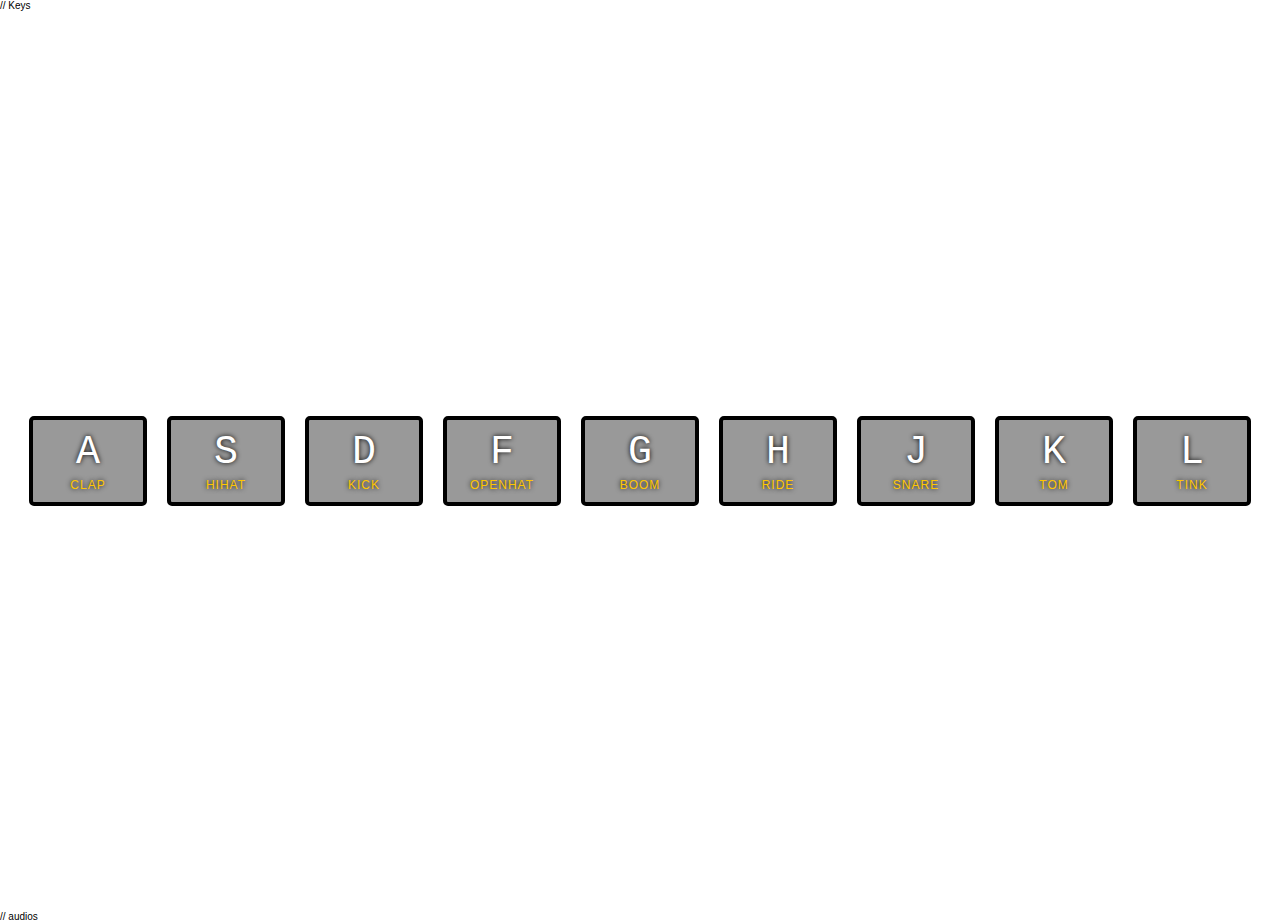
<file: 01 - JavaScript Drum Kit/index.html>
<!DOCTYPE html>
<html lang="en">

<head>
  <meta charset="UTF-8">
  <title>JS Drum Kit</title>
  <link rel="stylesheet" href="style.css">
</head>

<body>
  // Keys
  <div class="keys">
    <div data-key="65" class="key">
      <kbd>A</kbd>
      <span class="sound">clap</span>
    </div>
    <div data-key="83" class="key">
      <kbd>S</kbd>
      <span class="sound">hihat</span>
    </div>
    <div data-key="68" class="key">
      <kbd>D</kbd>
      <span class="sound">kick</span>
    </div>
    <div data-key="70" class="key">
      <kbd>F</kbd>
      <span class="sound">openhat</span>
    </div>
    <div data-key="71" class="key">
      <kbd>G</kbd>
      <span class="sound">boom</span>
    </div>
    <div data-key="72" class="key">
      <kbd>H</kbd>
      <span class="sound">ride</span>
    </div>
    <div data-key="74" class="key">
      <kbd>J</kbd>
      <span class="sound">snare</span>
    </div>
    <div data-key="75" class="key">
      <kbd>K</kbd>
      <span class="sound">tom</span>
    </div>
    <div data-key="76" class="key">
      <kbd>L</kbd>
      <span class="sound">tink</span>
    </div>
  </div>

  // audios
  <audio data-key="65" src="sounds/clap.wav"></audio>
  <audio data-key="83" src="sounds/hihat.wav"></audio>
  <audio data-key="68" src="sounds/kick.wav"></audio>
  <audio data-key="70" src="sounds/openhat.wav"></audio>
  <audio data-key="71" src="sounds/boom.wav"></audio>
  <audio data-key="72" src="sounds/ride.wav"></audio>
  <audio data-key="74" src="sounds/snare.wav"></audio>
  <audio data-key="75" src="sounds/tom.wav"></audio>
  <audio data-key="76" src="sounds/tink.wav"></audio>

  <script src="scripts.js"></script>
</body>

</html>
</file>
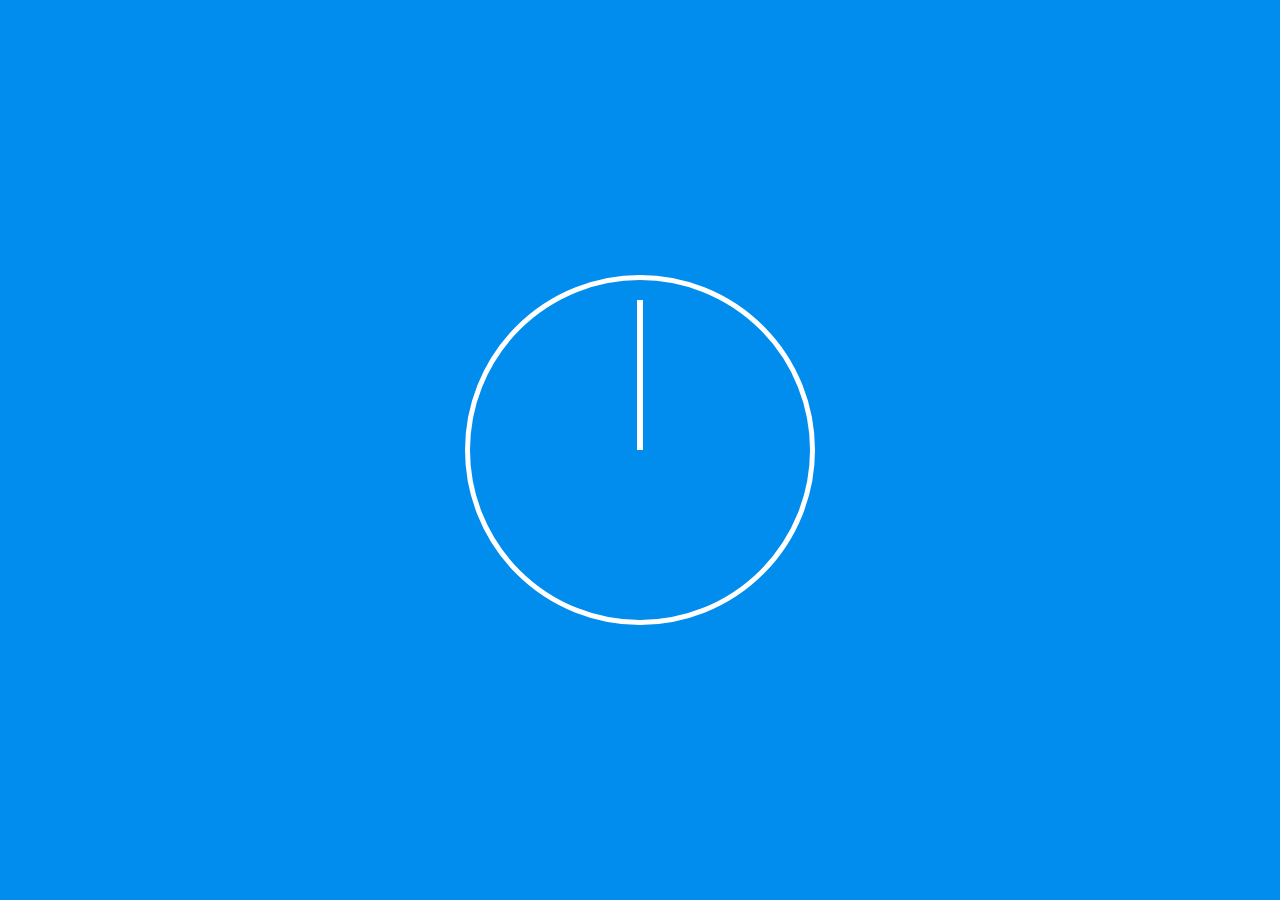
<file: 02 - JS and CSS Clock/index.html>
<!DOCTYPE html>
<html lang="en">

<head>
  <meta charset="UTF-8">
  <title>JS + CSS Clock</title>
  <link rel="stylesheet" href="./style.css">
</head>

<body>
  <div class="clock">
    <div class="clock-face">
      <div class="hand hour-hand"></div>
      <div class="hand min-hand"></div>
      <div class="hand second-hand"></div>
    </div>
  </div>
  <script src="scripts.js"></script>
</body>

</html>
</file>
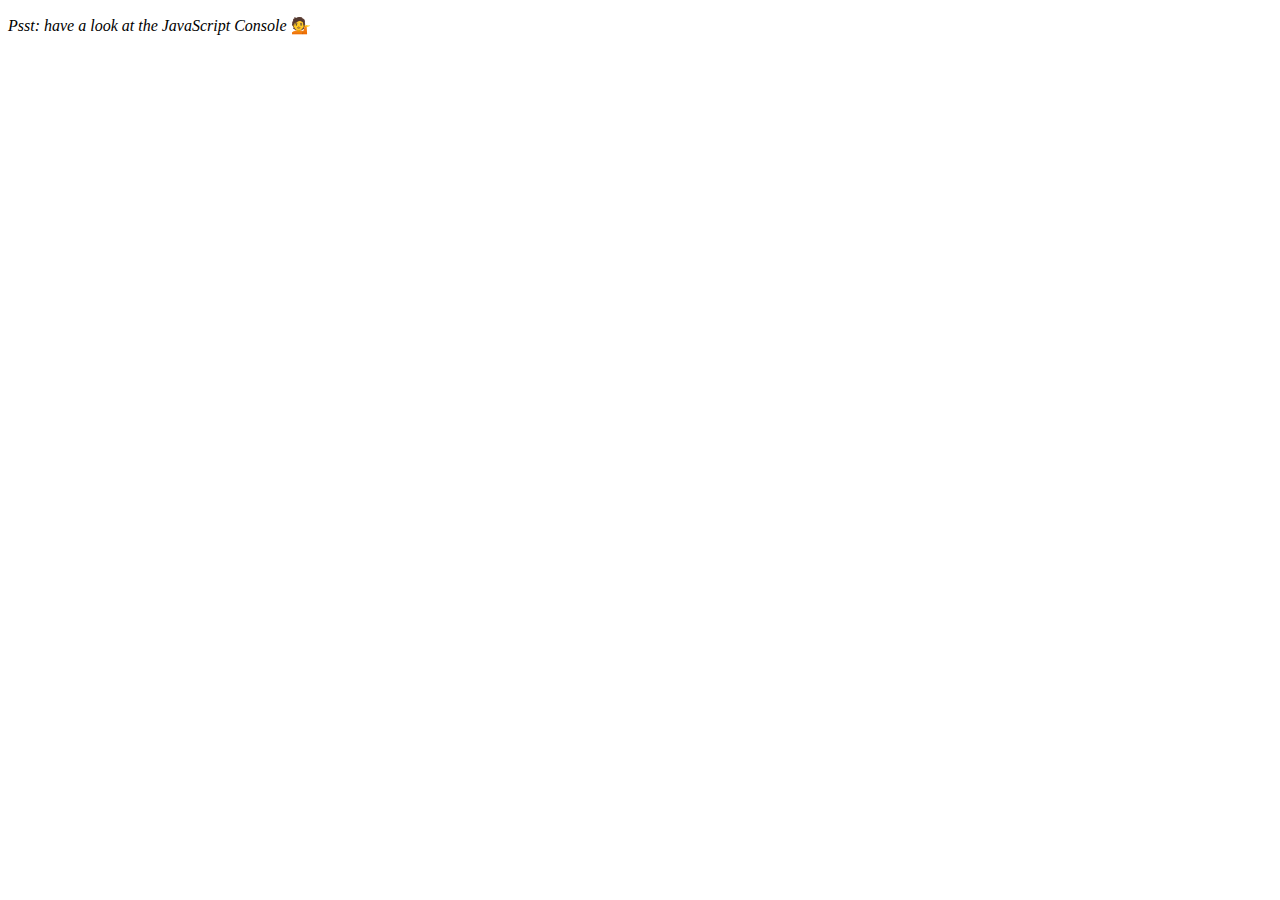
<file: 04 - Array Cardio Day 1/index.html>
<!DOCTYPE html>
<html lang="en">

<head>
  <meta charset="UTF-8">
  <title>Array Cardio 💪</title>
</head>

<body>
  <p><em>Psst: have a look at the JavaScript Console</em> 💁</p>
  <script src="scripts.js"></script>
</body>

</html>
</file>
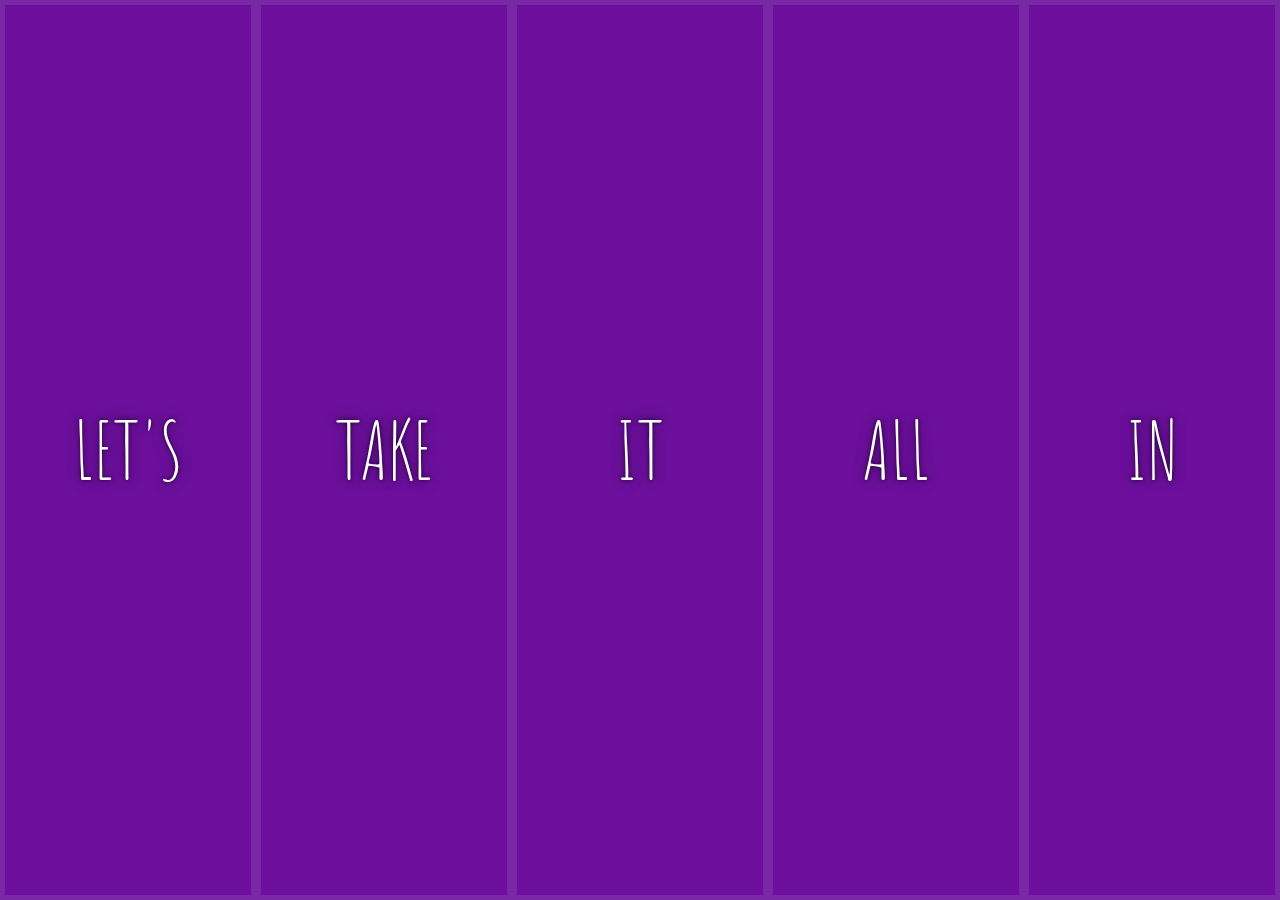
<file: 05 - Flex Panel Gallery/index.html>
<!DOCTYPE html>
<html lang="en">

<head>
  <meta charset="UTF-8">
  <title>Flex Panels 💪</title>
  <link href='https://fonts.googleapis.com/css?family=Amatic+SC' rel='stylesheet' type='text/css'>
  <link rel="stylesheet" href="styles.css">
</head>

<body>
  <div class="panels">
    <div class="panel panel1">
      <p>Hey</p>
      <p>Let's</p>
      <p>Dance</p>
    </div>
    <div class="panel panel2">
      <p>Give</p>
      <p>Take</p>
      <p>Receive</p>
    </div>
    <div class="panel panel3">
      <p>Experience</p>
      <p>It</p>
      <p>Today</p>
    </div>
    <div class="panel panel4">
      <p>Give</p>
      <p>All</p>
      <p>You can</p>
    </div>
    <div class="panel panel5">
      <p>Life</p>
      <p>In</p>
      <p>Motion</p>
    </div>
  </div>
  <script src="scripts.js"></script>
</body>

</html>
</file>
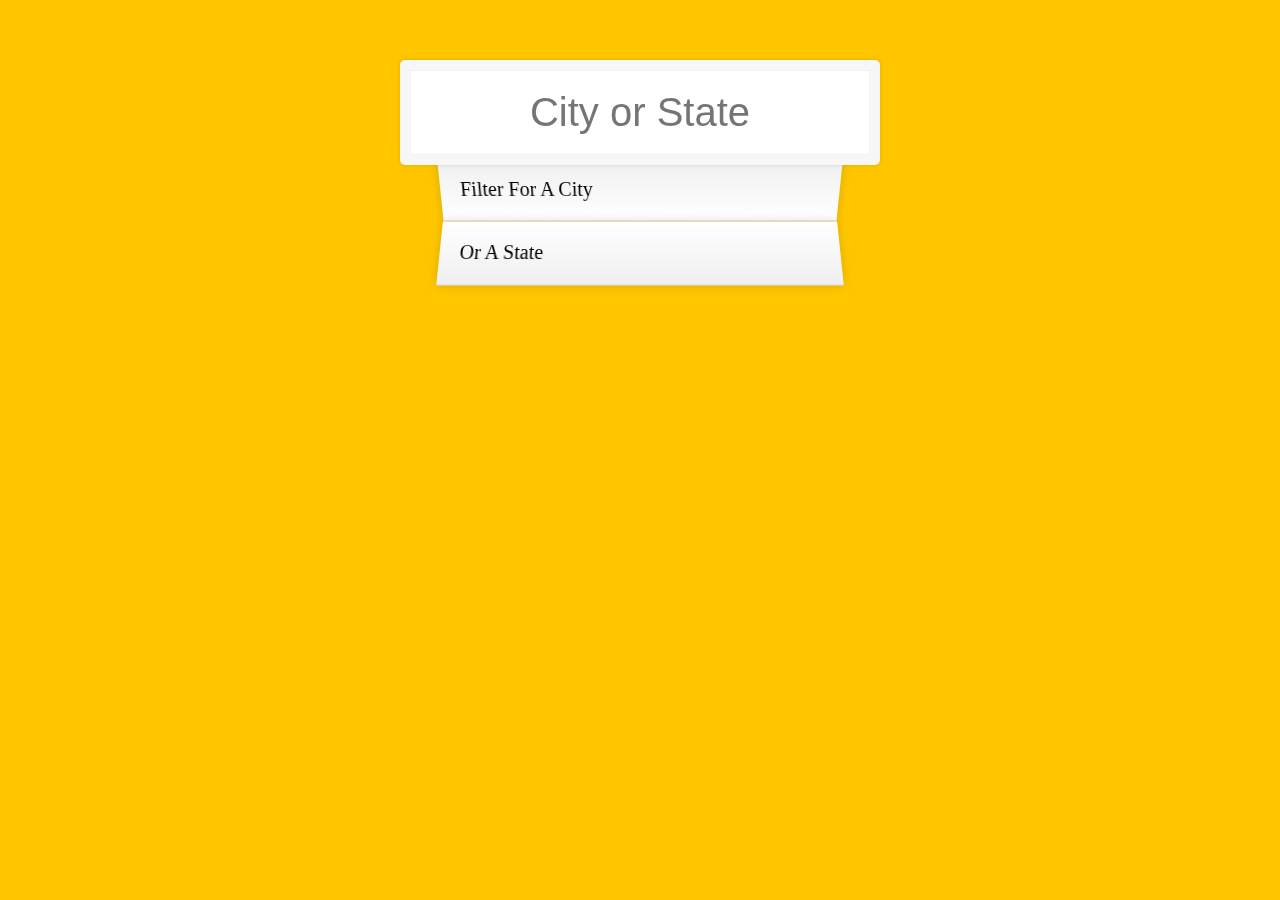
<file: 06 - Type Ahead/index.html>
<!DOCTYPE html>
<html lang="en">

<head>
  <meta charset="UTF-8">
  <title>Type Ahead 👀</title>
  <link rel="stylesheet" href="style.css">
</head>

<body>

  <form class="search-form">
    <input type="text" class="search" placeholder="City or State">
    <ul class="suggestions">
      <li>Filter for a city</li>
      <li>or a state</li>
    </ul>
  </form>
  <script src="scripts.js"></script>
</body>

</html>
</file>
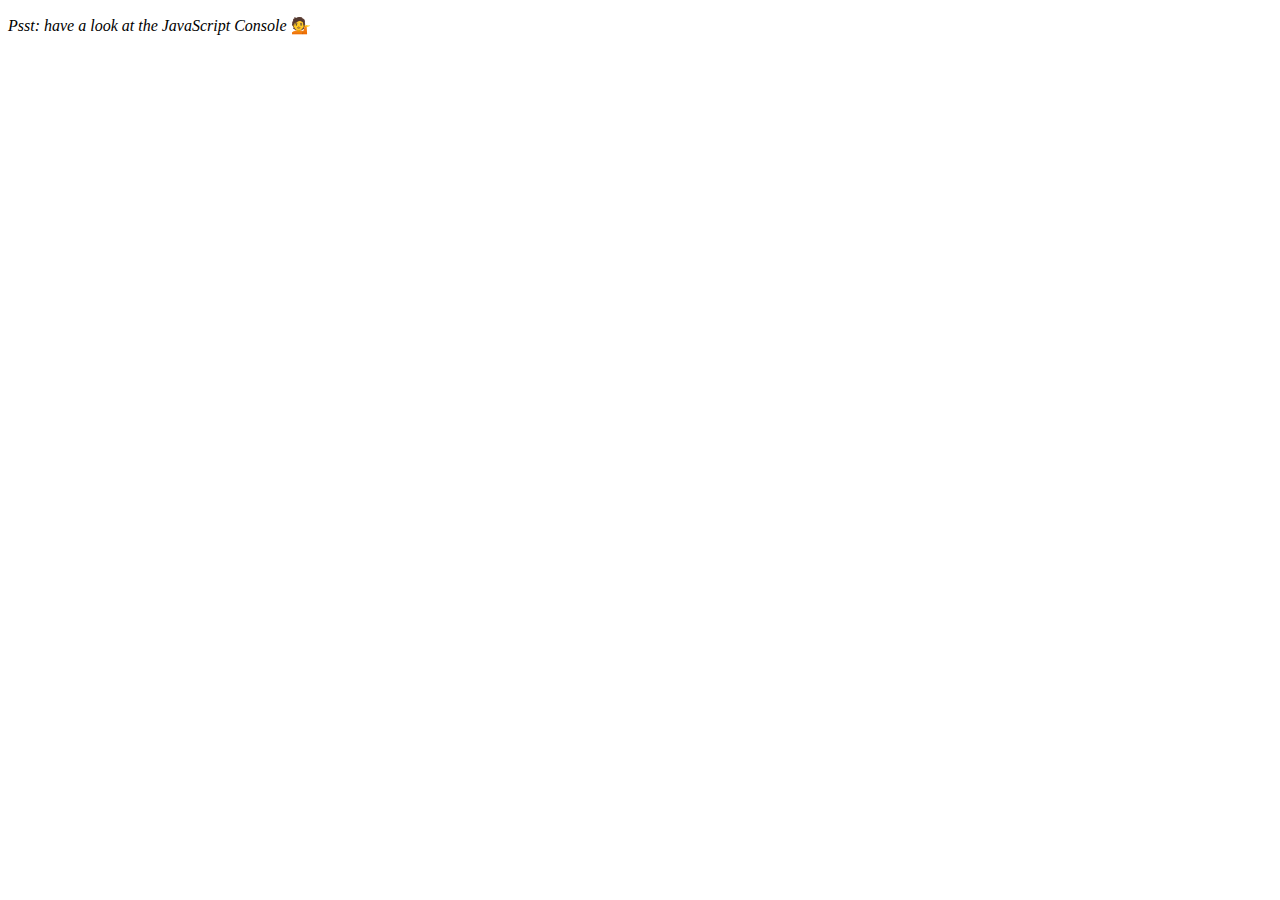
<file: 07 - Array Cardio Day 2/index.html>
<!DOCTYPE html>
<html lang="en">

<head>
  <meta charset="UTF-8">
  <title>Array Cardio 💪💪</title>
</head>

<body>
  <p><em>Psst: have a look at the JavaScript Console</em> 💁</p>
  <script src="scripts.js"></script>
</body>

</html>
</file>
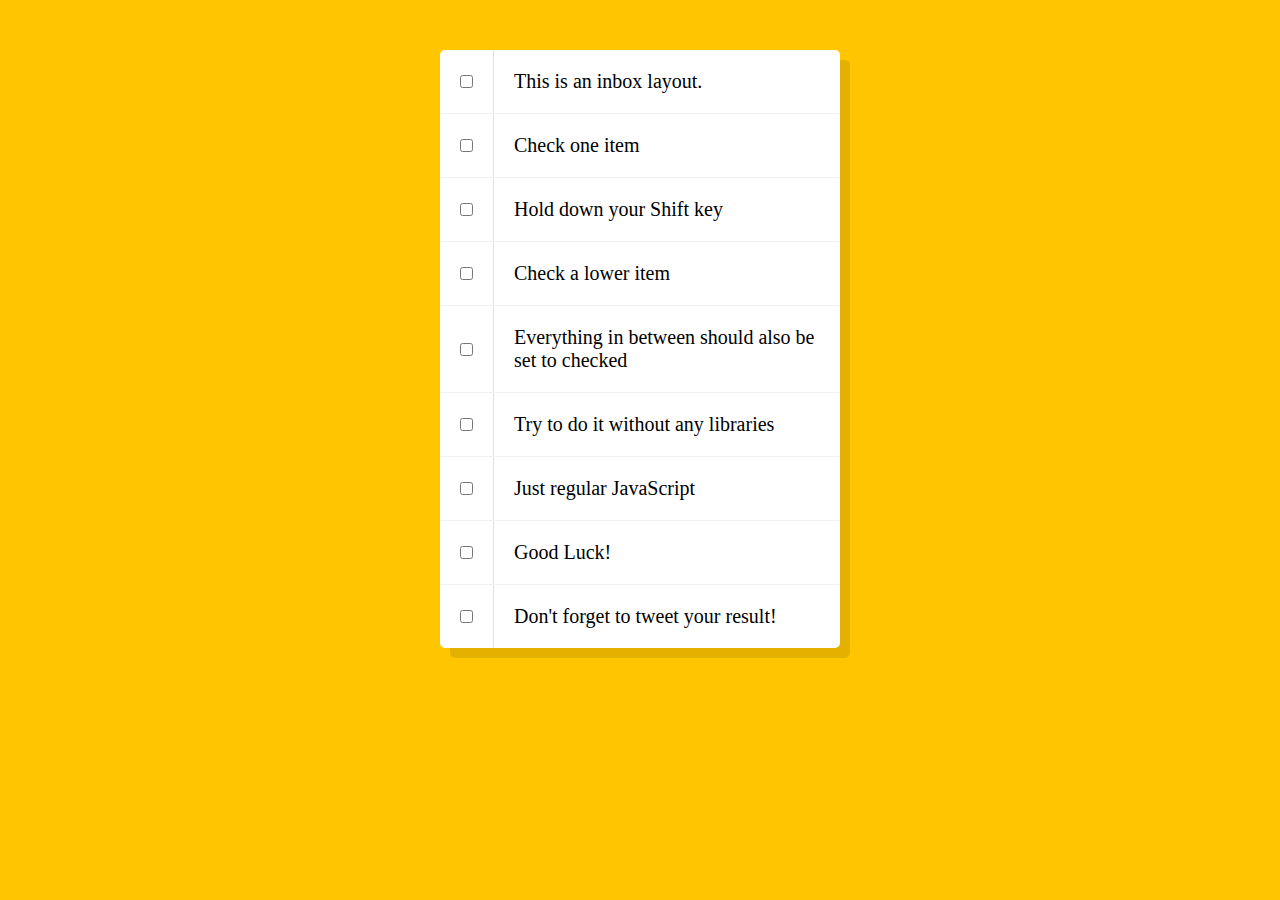
<file: 10 - Hold Shift and Check Checkboxes/index.html>
<!DOCTYPE html>
<html lang="en">

<head>
  <meta charset="UTF-8">
  <link rel="stylesheet" href="style.css">
  <title>Hold Shift to Check Multiple Checkboxes</title>
</head>

<body>
  <div class="inbox">
    <div class="item">
      <input type="checkbox">
      <p>This is an inbox layout.</p>
    </div>
    <div class="item">
      <input type="checkbox">
      <p>Check one item</p>
    </div>
    <div class="item">
      <input type="checkbox">
      <p>Hold down your Shift key</p>
    </div>
    <div class="item">
      <input type="checkbox">
      <p>Check a lower item</p>
    </div>
    <div class="item">
      <input type="checkbox">
      <p>Everything in between should also be set to checked</p>
    </div>
    <div class="item">
      <input type="checkbox">
      <p>Try to do it without any libraries</p>
    </div>
    <div class="item">
      <input type="checkbox">
      <p>Just regular JavaScript</p>
    </div>
    <div class="item">
      <input type="checkbox">
      <p>Good Luck!</p>
    </div>
    <div class="item">
      <input type="checkbox">
      <p>Don't forget to tweet your result!</p>
    </div>
  </div>
  <script src="scripts.js"></script>
</body>

</html>
</file>
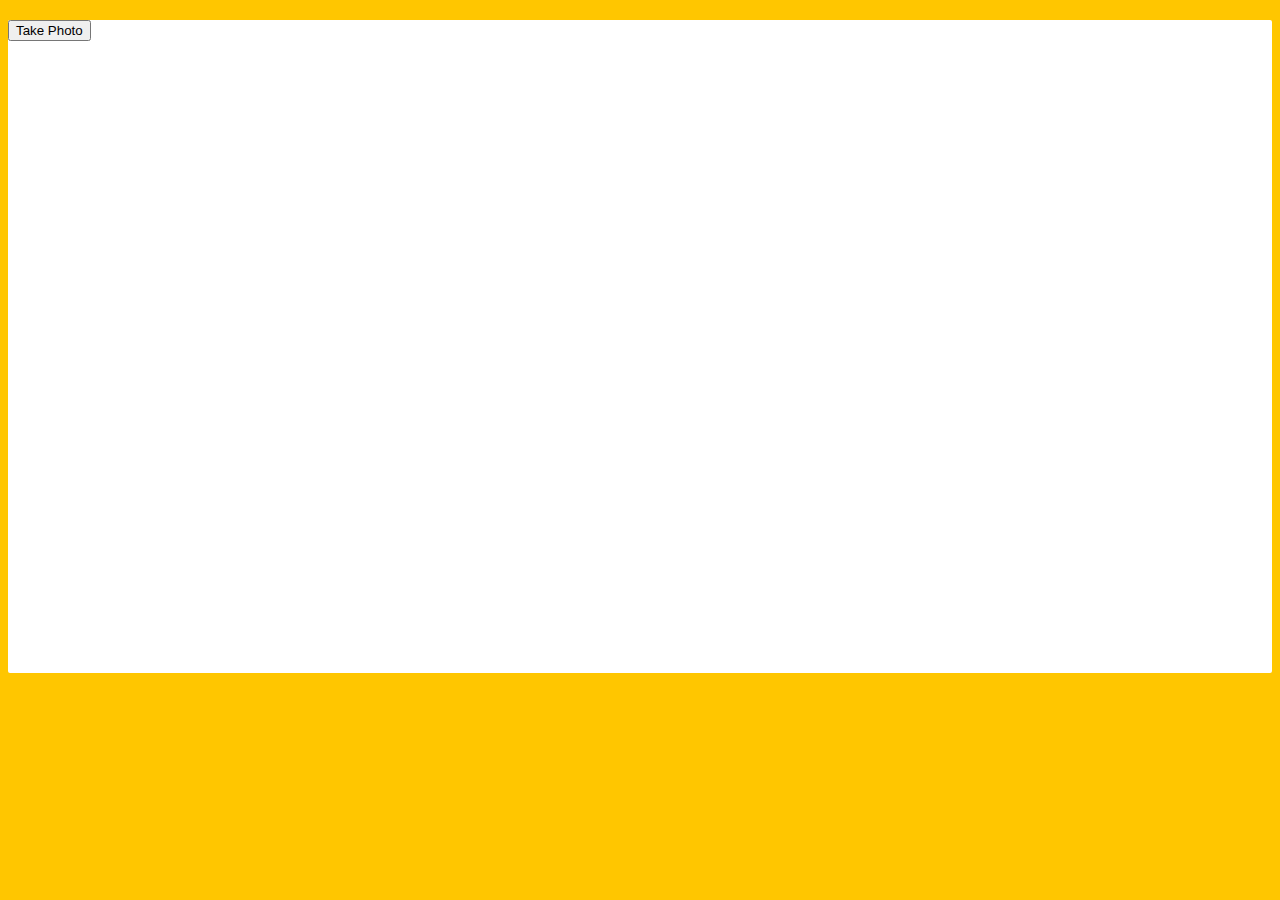
<file: 19 - Webcam Fun/index.html>
<!DOCTYPE html>
<html lang="en">
<head>
  <meta charset="UTF-8">
  <title>Get User Media Code Along!</title>
  <link rel="stylesheet" href="style.css">
</head>
<body>

  <div class="photobooth">
    <div class="controls">
      <button onClick="takePhoto()">Take Photo</button>
<!--       <div class="rgb">
        <label for="rmin">Red Min:</label>
        <input type="range" min=0 max=255 name="rmin">
        <label for="rmax">Red Max:</label>
        <input type="range" min=0 max=255 name="rmax">

        <br>

        <label for="gmin">Green Min:</label>
        <input type="range" min=0 max=255 name="gmin">
        <label for="gmax">Green Max:</label>
        <input type="range" min=0 max=255 name="gmax">

        <br>

        <label for="bmin">Blue Min:</label>
        <input type="range" min=0 max=255 name="bmin">
        <label for="bmax">Blue Max:</label>
        <input type="range" min=0 max=255 name="bmax">
      </div> -->
    </div>

    <canvas class="photo"></canvas>
    <video class="player"></video>
    <div class="strip"></div>
  </div>

  <audio class="snap" src="http://wesbos.com/demos/photobooth/snap.mp3" hidden></audio>

  <script src="scripts.js"></script>

</body>
</html>
</file>
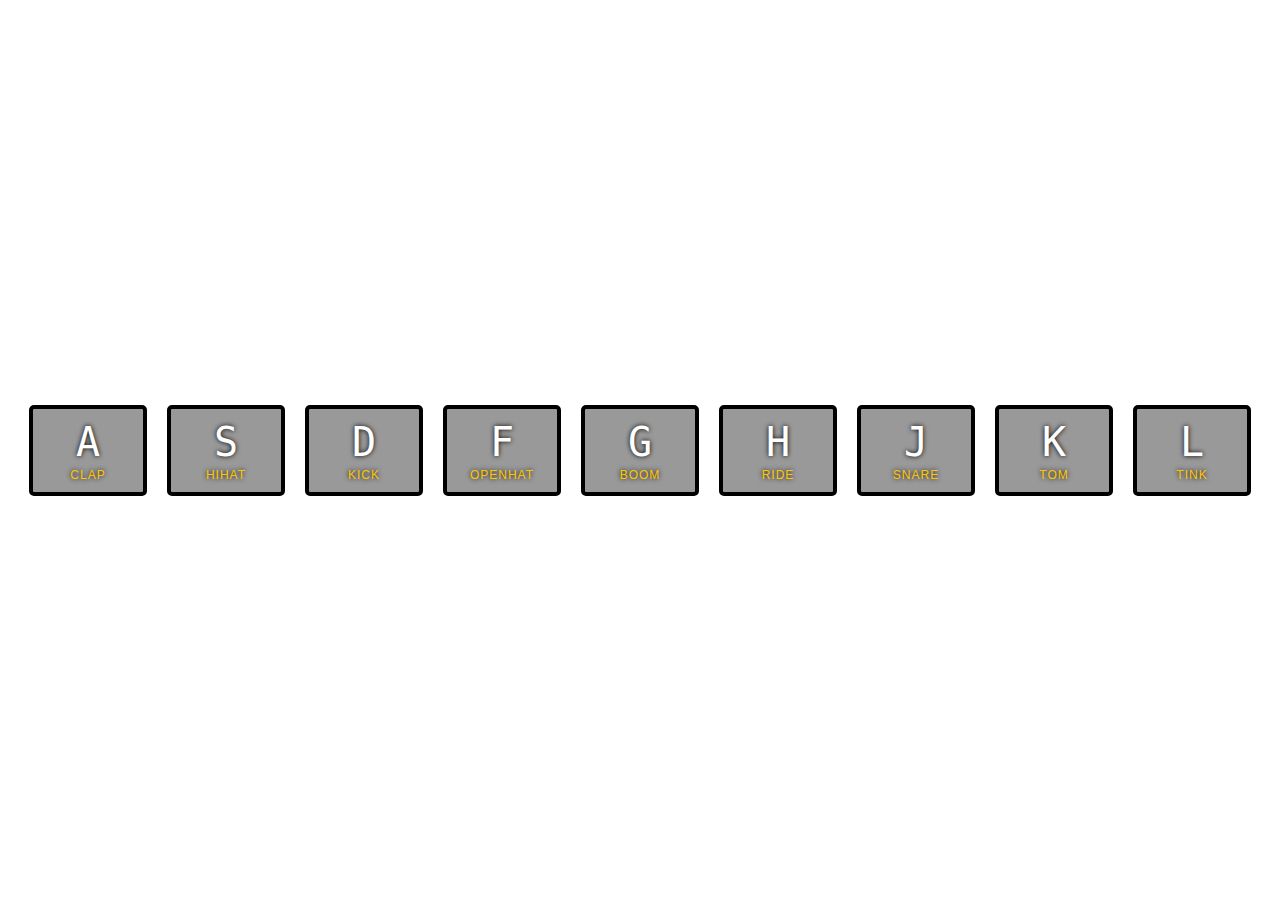
<file: 01 - JavaScript Drum Kit/index-FINISHED.html>
<!DOCTYPE html>
<html lang="en">
<head>
  <meta charset="UTF-8">
  <title>JS Drum Kit</title>
  <link rel="stylesheet" href="style.css">
</head>
<body>


  <div class="keys">
    <div data-key="65" class="key">
      <kbd>A</kbd>
      <span class="sound">clap</span>
    </div>
    <div data-key="83" class="key">
      <kbd>S</kbd>
      <span class="sound">hihat</span>
    </div>
    <div data-key="68" class="key">
      <kbd>D</kbd>
      <span class="sound">kick</span>
    </div>
    <div data-key="70" class="key">
      <kbd>F</kbd>
      <span class="sound">openhat</span>
    </div>
    <div data-key="71" class="key">
      <kbd>G</kbd>
      <span class="sound">boom</span>
    </div>
    <div data-key="72" class="key">
      <kbd>H</kbd>
      <span class="sound">ride</span>
    </div>
    <div data-key="74" class="key">
      <kbd>J</kbd>
      <span class="sound">snare</span>
    </div>
    <div data-key="75" class="key">
      <kbd>K</kbd>
      <span class="sound">tom</span>
    </div>
    <div data-key="76" class="key">
      <kbd>L</kbd>
      <span class="sound">tink</span>
    </div>
  </div>

  <audio data-key="65" src="sounds/clap.wav"></audio>
  <audio data-key="83" src="sounds/hihat.wav"></audio>
  <audio data-key="68" src="sounds/kick.wav"></audio>
  <audio data-key="70" src="sounds/openhat.wav"></audio>
  <audio data-key="71" src="sounds/boom.wav"></audio>
  <audio data-key="72" src="sounds/ride.wav"></audio>
  <audio data-key="74" src="sounds/snare.wav"></audio>
  <audio data-key="75" src="sounds/tom.wav"></audio>
  <audio data-key="76" src="sounds/tink.wav"></audio>

<script>
  function removeTransition(e) {
    if (e.propertyName !== 'transform') return;
    e.target.classList.remove('playing');
  }

  function playSound(e) {
    const audio = document.querySelector(`audio[data-key="${e.keyCode}"]`);
    const key = document.querySelector(`div[data-key="${e.keyCode}"]`);
    if (!audio) return;

    key.classList.add('playing');
    audio.currentTime = 0;
    audio.play();
  }

  const keys = Array.from(document.querySelectorAll('.key'));
  keys.forEach(key => key.addEventListener('transitionend', removeTransition));
  window.addEventListener('keydown', playSound);
</script>


</body>
</html>
</file>
<file: 01 - JavaScript Drum Kit/style.css>
html {
  font-size: 10px;
  background: url(http://i.imgur.com/b9r5sEL.jpg) bottom center;
  background-size: cover;
}

body,html {
  margin: 0;
  padding: 0;
  font-family: sans-serif;
}

.keys {
  display: flex;
  flex: 1;
  min-height: 100vh;
  align-items: center;
  justify-content: center;
}

.key {
  border: .4rem solid black;
  border-radius: .5rem;
  margin: 1rem;
  font-size: 1.5rem;
  padding: 1rem .5rem;
  transition: all .07s ease;
  width: 10rem;
  text-align: center;
  color: white;
  background: rgba(0,0,0,0.4);
  text-shadow: 0 0 .5rem black;
}

.playing {
  transform: scale(1.1);
  border-color: #ffc600;
  box-shadow: 0 0 1rem #ffc600;
}

kbd {
  display: block;
  font-size: 4rem;
}

.sound {
  font-size: 1.2rem;
  text-transform: uppercase;
  letter-spacing: .1rem;
  color: #ffc600;
}
</file>
<file: 02 - JS and CSS Clock/style.css>
html {
    background: #018DED ;
    background-size: cover;
    font-family: 'helvetica neue';
    text-align: center;
    font-size: 10px;
  }

  body {
    margin: 0;
    font-size: 2rem;
    display: flex;
    flex: 1;
    min-height: 100vh;
    align-items: center;
  }

  .clock {
    width: 30rem;
    height: 30rem;
    border: 5px solid white;
    border-radius: 50%;
    margin: 50px auto;
    position: relative;
    padding: 2rem;
  }

  .clock-face {
    position: relative;
    width: 100%;
    height: 100%;
    transform: translateY(-3px); /* account for the height of the clock hands */
  }

  .hand {
    width: 50%;
    height: 6px;
    background: #fff;
    position: absolute;
    top: 50%;
    transform: rotate(90deg);
    transform-origin: 100%;
  }
</file>
<file: 05 - Flex Panel Gallery/styles.css>
html {
    box-sizing: border-box;
    background: #ffc600;
    font-family: 'helvetica neue';
    font-size: 20px;
    font-weight: 200;
  }

  body {
    margin: 0;
  }

  *,
  *:before,
  *:after {
    box-sizing: inherit;
  }

  .panels {
    min-height: 100vh;
    overflow: hidden;
    display: flex;
  }

  .panel {
    background: #6B0F9C;
    box-shadow: inset 0 0 0 5px rgba(255, 255, 255, 0.1);
    color: white;
    text-align: center;
    align-items: center;
    /* Safari transitionend event.propertyName === flex */
    /* Chrome + FF transitionend event.propertyName === flex-grow */
    transition:
      font-size 0.7s cubic-bezier(0.61, -0.19, 0.7, -0.11),
      flex 0.7s cubic-bezier(0.61, -0.19, 0.7, -0.11),
      background 0.2s;
    font-size: 20px;
    background-size: cover;
    background-position: center;
    display: flex;
    flex-direction: column;
    justify-content: center;
    align-items: center;
    flex: 1;
  }

  .panel1 {
    background-image: url(https://source.unsplash.com/gYl-UtwNg_I/1500x1500);
  }

  .panel2 {
    background-image: url(https://source.unsplash.com/rFKUFzjPYiQ/1500x1500);
  }

  .panel3 {
    background-image: url(https://images.unsplash.com/photo-1465188162913-8fb5709d6d57?ixlib=rb-0.3.5&q=80&fm=jpg&crop=faces&cs=tinysrgb&w=1500&h=1500&fit=crop&s=967e8a713a4e395260793fc8c802901d);
  }

  .panel4 {
    background-image: url(https://source.unsplash.com/ITjiVXcwVng/1500x1500);
  }

  .panel5 {
    background-image: url(https://source.unsplash.com/3MNzGlQM7qs/1500x1500);
  }

  /* Flex Children */
  .panel>* {
    margin: 0;
    width: 100%;
    transition: transform 0.5s;
    flex: 1 0 auto;
    display: flex;
    justify-content: center;
    align-items: center;
  }

  .panel > *:first-child {
    transform: translateY(-100%)
  }
 
  .panel.open-active > *:first-child {
    transform: translateY(0)
  }

  .panel > *:last-child {
    transform: translateY(100%)
  }

  .panel.open-active > *:last-child {
    transform: translateY(0)
  }

  .panel p {
    text-transform: uppercase;
    font-family: 'Amatic SC', cursive;
    text-shadow: 0 0 4px rgba(0, 0, 0, 0.72), 0 0 14px rgba(0, 0, 0, 0.45);
    font-size: 2em;
  }

  .panel p:nth-child(2) {
    font-size: 4em;
  }

  .panel.open {
    font-size: 40px;
    flex: 5;
  }
</file>
<file: 06 - Type Ahead/style.css>
html {
  box-sizing: border-box;
  background: #ffc600;
  font-family: 'helvetica neue';
  font-size: 20px;
  font-weight: 200;
}

*, *:before, *:after {
  box-sizing: inherit;
}

input {
  width: 100%;
  padding: 20px;
}

.search-form {
  max-width: 400px;
  margin: 50px auto;
}

input.search {
  margin: 0;
  text-align: center;
  outline: 0;
  border: 10px solid #F7F7F7;
  width: 120%;
  left: -10%;
  position: relative;
  top: 10px;
  z-index: 2;
  border-radius: 5px;
  font-size: 40px;
  box-shadow: 0 0 5px rgba(0, 0, 0, 0.12), inset 0 0 2px rgba(0, 0, 0, 0.19);
}

.suggestions {
  margin: 0;
  padding: 0;
  position: relative;
  /*perspective: 20px;*/
}

.suggestions li {
  background: white;
  list-style: none;
  border-bottom: 1px solid #D8D8D8;
  box-shadow: 0 0 10px rgba(0, 0, 0, 0.14);
  margin: 0;
  padding: 20px;
  transition: background 0.2s;
  display: flex;
  justify-content: space-between;
  text-transform: capitalize;
}

.suggestions li:nth-child(even) {
  transform: perspective(100px) rotateX(3deg) translateY(2px) scale(1.001);
  background: linear-gradient(to bottom,  #ffffff 0%,#EFEFEF 100%);
}

.suggestions li:nth-child(odd) {
  transform: perspective(100px) rotateX(-3deg) translateY(3px);
  background: linear-gradient(to top,  #ffffff 0%,#EFEFEF 100%);
}

span.population {
  font-size: 15px;
}

.hl {
  background: #ffc600;
}
</file>
<file: 10 - Hold Shift and Check Checkboxes/style.css>
html {
    font-family: sans-serif;
    background: #ffc600;
  }

  .inbox {
    max-width: 400px;
    margin: 50px auto;
    background: white;
    border-radius: 5px;
    box-shadow: 10px 10px 0 rgba(0, 0, 0, 0.1);
  }

  .item {
    display: flex;
    align-items: center;
    border-bottom: 1px solid #F1F1F1;
  }

  .item:last-child {
    border-bottom: 0;
  }

  input:checked+p {
    background: #F9F9F9;
    text-decoration: line-through;
  }

  input[type="checkbox"] {
    margin: 20px;
  }

  p {
    margin: 0;
    padding: 20px;
    transition: background 0.2s;
    flex: 1;
    font-family: 'helvetica neue';
    font-size: 20px;
    font-weight: 200;
    border-left: 1px solid #D1E2FF;
  }
</file>
<file: 19 - Webcam Fun/style.css>
html {
  box-sizing: border-box;
}

*, *:before, *:after {
  box-sizing: inherit;
}

html {
  font-size: 10px;
  background: #ffc600;
}

.photobooth {
  background: white;
  max-width: 150rem;
  margin: 2rem auto;
  border-radius: 2px;
}

/*clearfix*/
.photobooth:after {
  content: '';
  display: block;
  clear: both;
}

.photo {
  width: 100%;
  float: left;
}

.player {
  position: absolute;
  top: 20px;
  right: 20px;
  width:200px;
}

/*
  Strip!
*/

.strip {
  padding: 2rem;
}

.strip img {
  width: 100px;
  overflow-x: scroll;
  padding: 0.8rem 0.8rem 2.5rem 0.8rem;
  box-shadow: 0 0 3px rgba(0,0,0,0.2);
  background: white;
}

.strip a:nth-child(5n+1) img { transform: rotate(10deg); }
.strip a:nth-child(5n+2) img { transform: rotate(-2deg); }
.strip a:nth-child(5n+3) img { transform: rotate(8deg); }
.strip a:nth-child(5n+4) img { transform: rotate(-11deg); }
.strip a:nth-child(5n+5) img { transform: rotate(12deg); }
</file>
